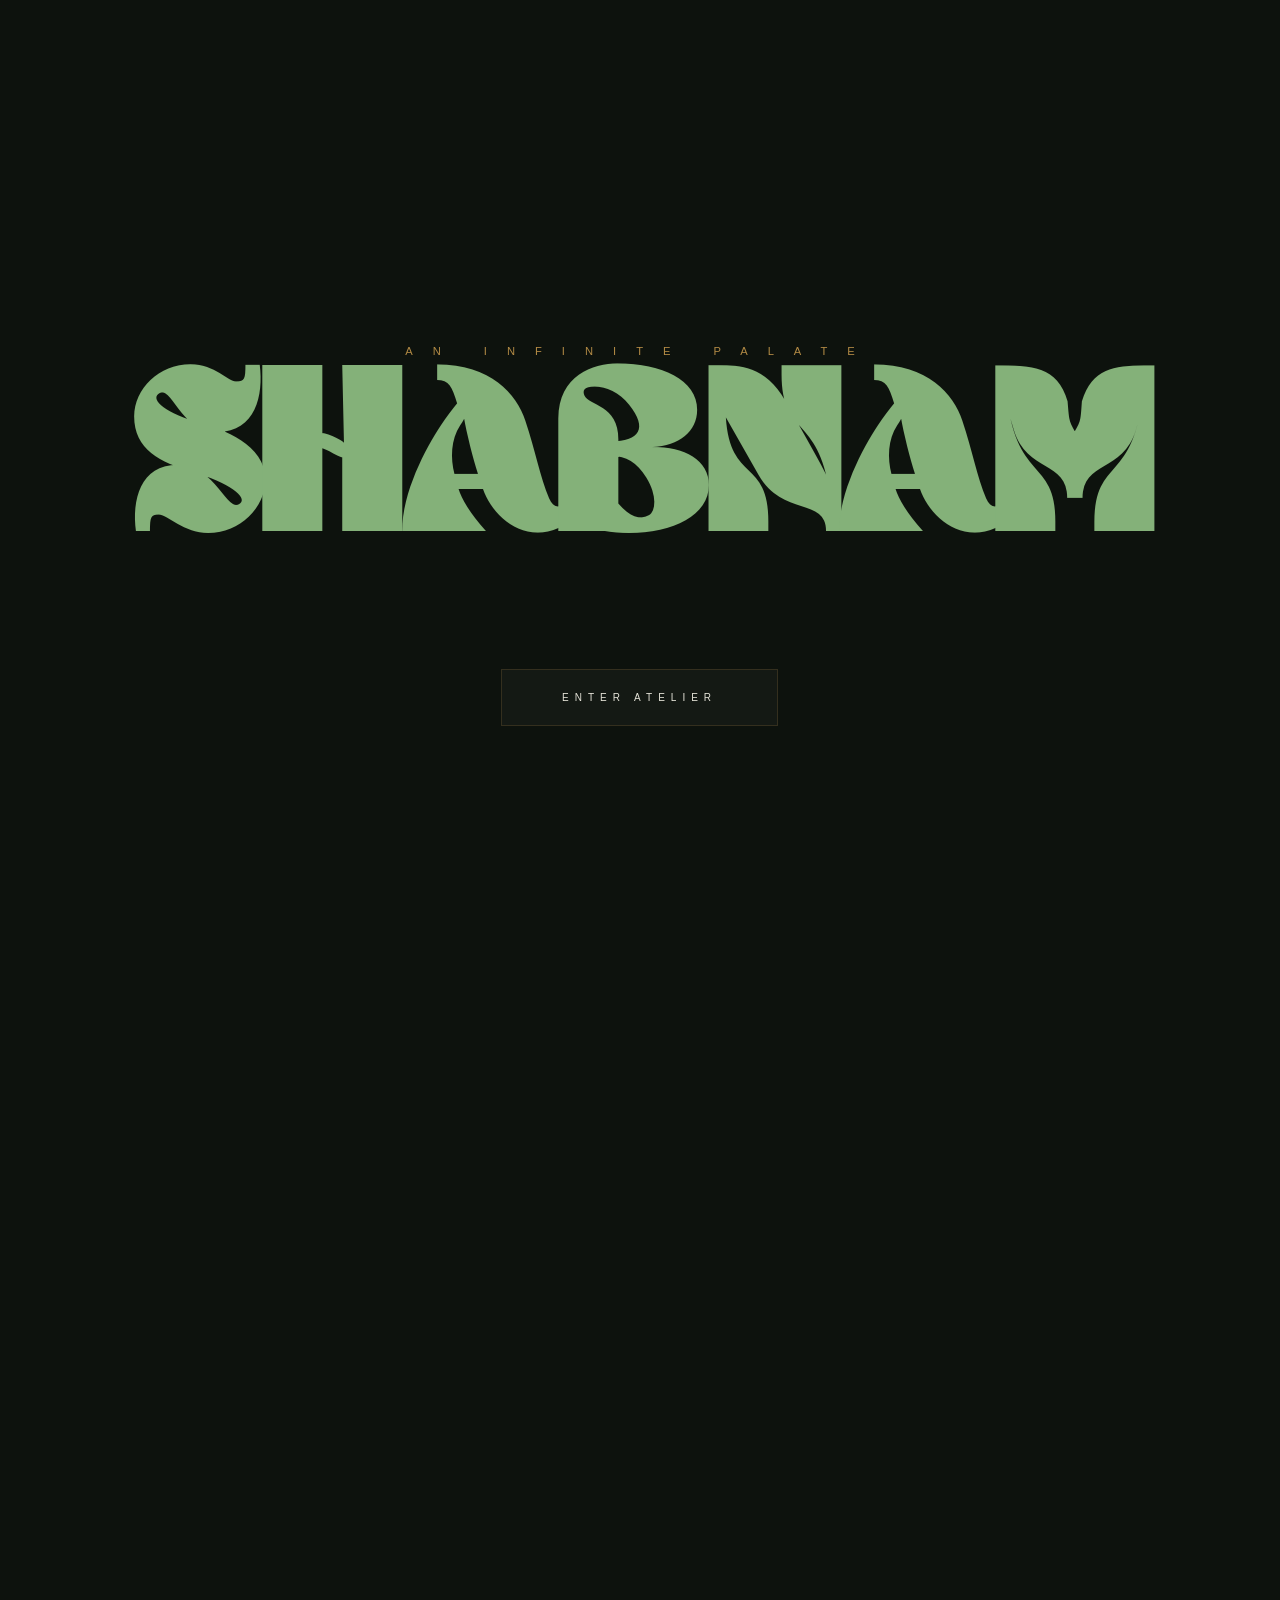
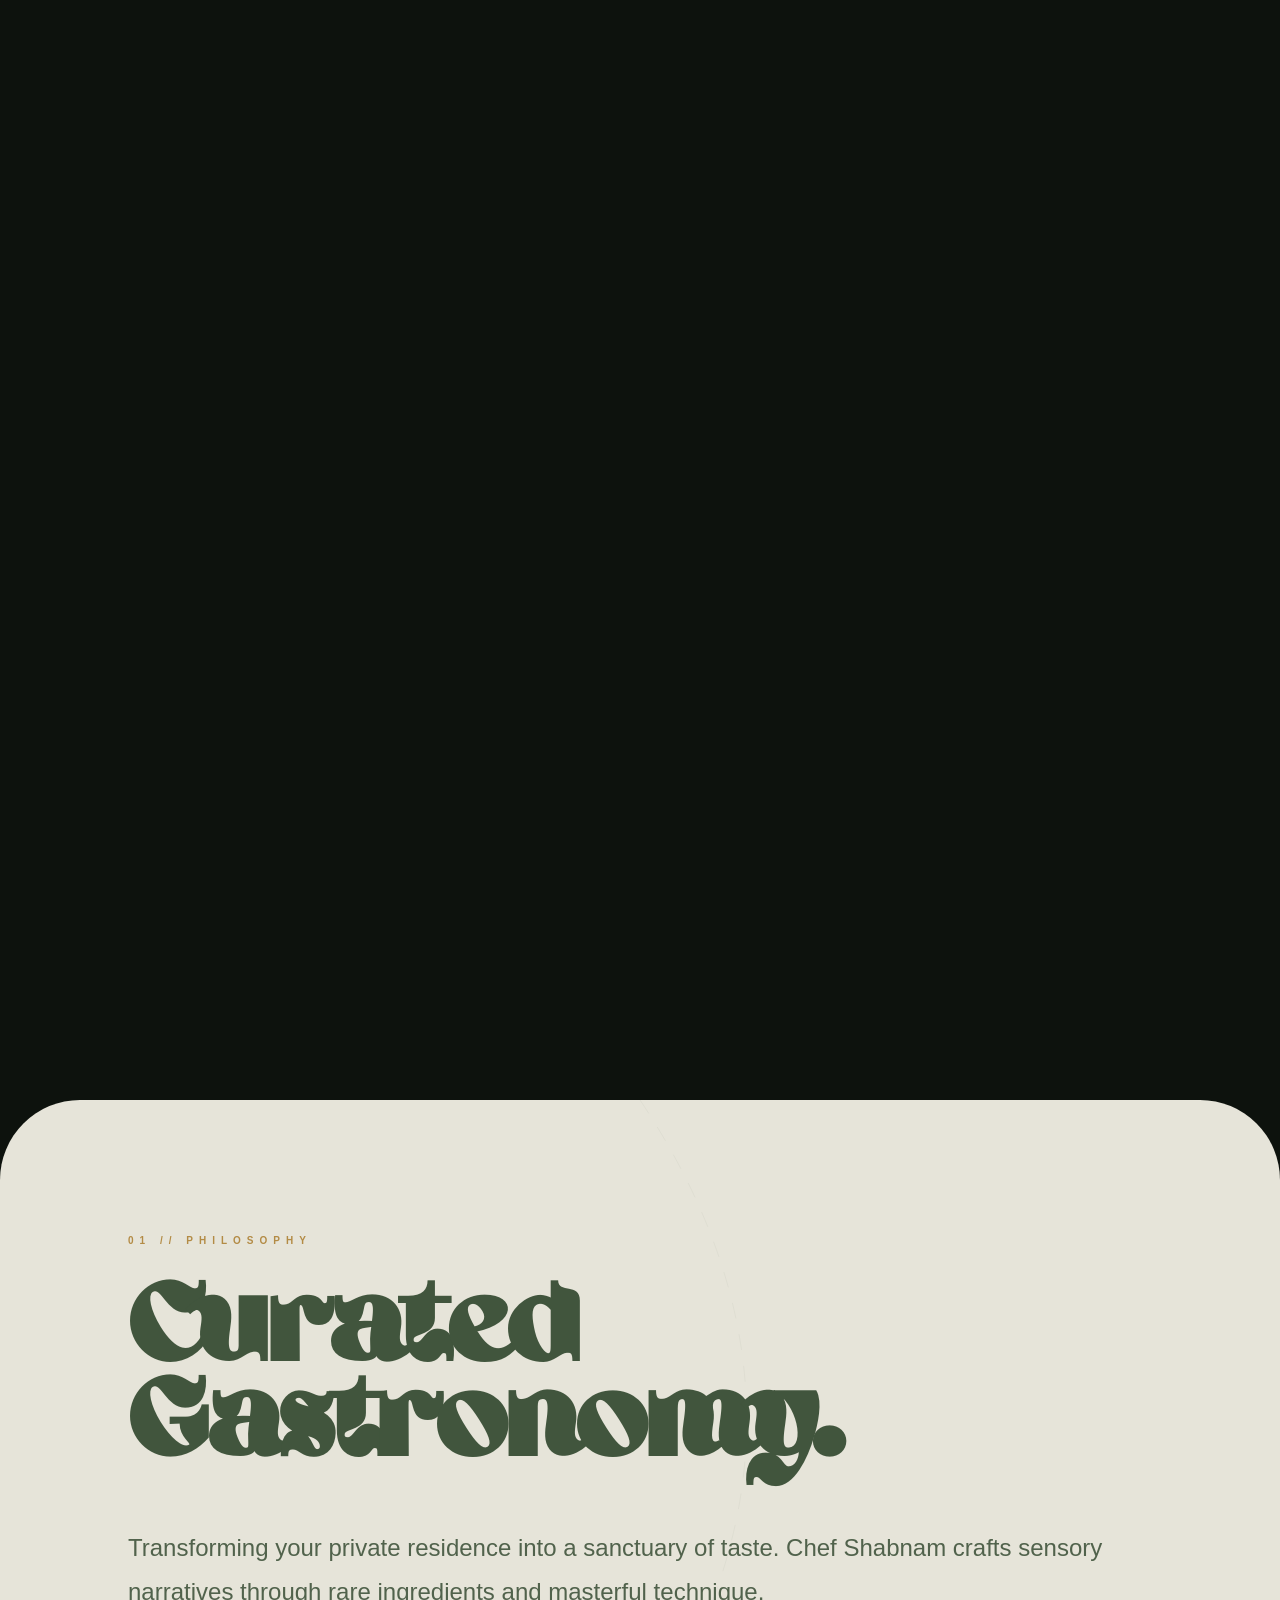
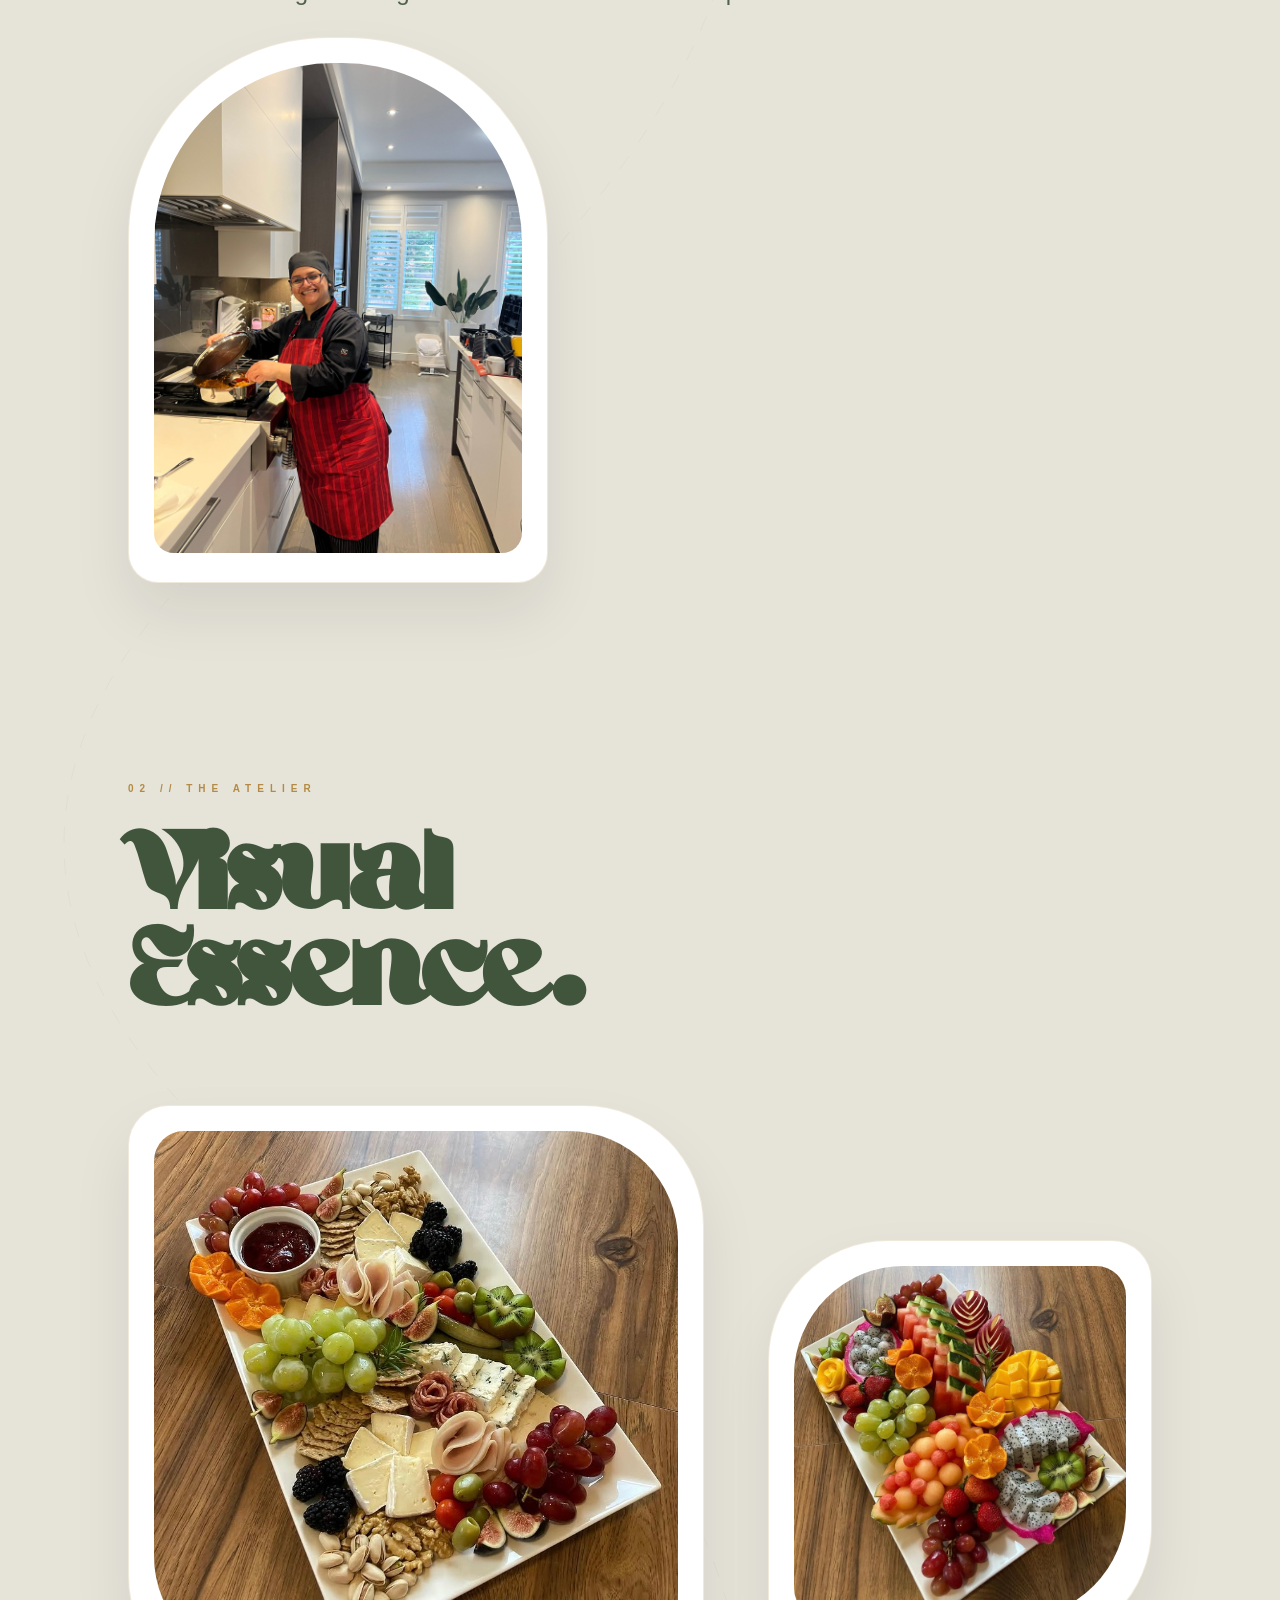
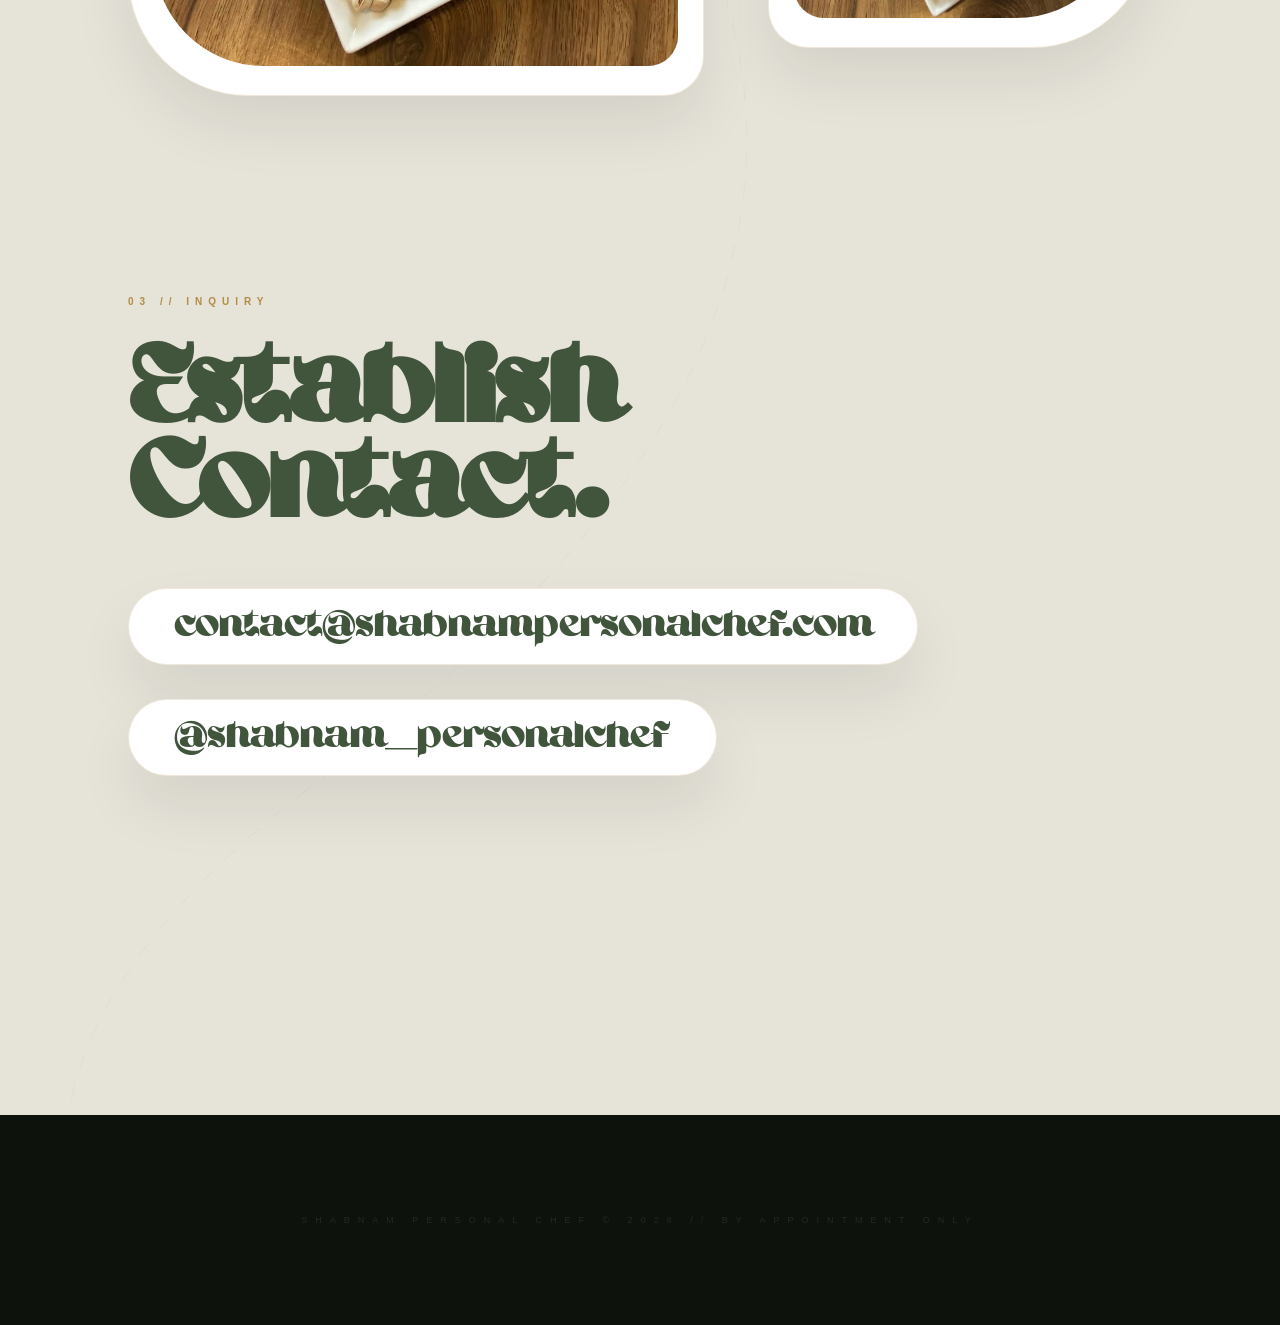
<file: index.html>
<!DOCTYPE html>
<html lang="en">
<head>
    <meta charset="UTF-8">
    <meta name="viewport" content="width=device-width, initial-scale=1.0, maximum-scale=5.0">
    <meta name="description" content="Chef Shabnam - Bespoke private culinary experiences and curated gastronomy for your sanctuary.">
    <title>Shabnam | Personal Chef</title>
    
    <link rel="preload" href="./fonts/ahsing.otf" as="font" type="font/otf" crossorigin>
    <link rel="preload" fetchpriority="high" as="image" href="chef.jpg" type="image/jpeg">
    
    <link rel="icon" type="image/x-icon" href="favicon.ico">    
    <link rel="stylesheet" href="style.css">
    <script src="script.js" defer></script>
</head>
<body class="fonts-loading">

<div class="texture-overlay"></div>
<div id="starfield"></div>

<div class="scroll-wrapper">
    <div class="sticky-container">
        <div id="title-layer" class="layer">
            <p class="subtitle">An Infinite Palate</p>
            <h1>SHABNAM</h1>
        </div>
        <div id="nav-layer" class="layer">
            <nav style="margin-top: 55vh;">
                <button class="btn-luxe" id="enter-btn">Enter Atelier</button>
            </nav>
        </div>
    </div>
</div>

<div class="main-content" id="start">
    <section id="philosophy">
        <span class="section-label">01 // PHILOSOPHY</span>
        <div class="editorial-row">
            <div class="text-block">
                <h2>Curated <br>Gastronomy.</h2>
                <p class="luxe-p">Transforming your private residence into a sanctuary of taste. Chef Shabnam crafts sensory narratives through rare ingredients and masterful technique.</p>
            </div>
            <div class="image-block">
                <div class="museum-matte arch-top">
                    <img src="chef.jpg" alt="Chef Shabnam preparing curated gastronomy" class="portrait-img" width="420" height="600">
                </div>
            </div>
        </div>
    </section>

    <section id="gallery">
        <span class="section-label">02 // THE ATELIER</span>
        <h2>Visual <br>Essence.</h2>
        <div class="editorial-gallery">
            <div class="gallery-item item-large">
                <div class="museum-matte">
                    <img src="food1.PNG" alt="Signature Charcuterie by Chef Shabnam" loading="lazy" width="600" height="800">
                </div>
            </div>
            <div class="gallery-item item-small">
                <div class="museum-matte">
                    <img src="food2.PNG" alt="Artistic fruit platter curation" loading="lazy" width="600" height="800">
                </div>
            </div>
        </div>
    </section>

    <section id="contact">
        <span class="section-label">03 // INQUIRY</span>
        <h2>Establish <br>Contact.</h2>
        <div class="contact-group">
            <div class="contact-sub-item">
                <div class="museum-matte mini-matte" id="copy-email" data-copy="contact@shabnampersonalchef.com" role="button" aria-label="Copy business email to clipboard">
                    <span class="link-reveal">contact@shabnampersonalchef.com</span>
                    <span class="copy-status">Copied to Clipboard</span>
                </div>
            </div>
            <div class="contact-sub-item">
                <div class="museum-matte mini-matte">
                    <a href="https://instagram.com/shabnam__personalchef" target="_blank" rel="noopener noreferrer" class="link-reveal">@shabnam__personalchef</a>
                </div>
            </div>
        </div>
    </section>
</div>

<footer>SHABNAM PERSONAL CHEF &copy; 2026 // BY APPOINTMENT ONLY</footer>
</body>
</html>
</file>
<file: style.css>
@font-face {
    font-family: 'Ahsing';
    src: url('./fonts/ahsing.otf') format('opentype');
    font-display: swap;
}

:root {
    --bg-cream: #e6e4d9;
    --dark-green: #41553d;
    --light-green: #84b179;
    --deep-forest: #0d120d;
    --gold: #b38b45; /* Deepened for contrast compliance */
    --gold-muted: rgba(179, 139, 69, 0.2);
}

html { scroll-behavior: auto; overflow-x: hidden; }

body {
    margin: 0; background: var(--deep-forest);
    font-family: -apple-system, BlinkMacSystemFont, "Segoe UI", Roboto, sans-serif;
    color: var(--bg-cream); overflow-x: hidden; -webkit-font-smoothing: antialiased;
    transition: background 1s cubic-bezier(0.23, 1, 0.32, 1), opacity 0.8s ease;
    opacity: 0; 
}

body.ready { opacity: 1; }

/* Effects */
#starfield { position: fixed; top: 0; left: 0; width: 100%; height: 100%; pointer-events: none; z-index: 1; }
.star { position: absolute; background: white; border-radius: 50%; opacity: 0; animation: twinkle var(--duration) infinite ease-in-out; }
@keyframes twinkle { 0%, 100% { opacity: 0.1; transform: scale(1); } 50% { opacity: 0.7; transform: scale(1.2); } }

.texture-overlay { 
    position: fixed; top: 0; left: 0; width: 100%; height: 100%; 
    background-image: url('https://www.transparenttextures.com/patterns/black-paper.png'); 
    opacity: 0.04; pointer-events: none; z-index: 9999; 
}

/* Hero */
.scroll-wrapper { height: 300vh; contain: paint; }
.sticky-container { position: sticky; top: 0; height: 100vh; display: flex; justify-content: center; align-items: center; overflow: hidden; perspective: 1200px; }
.layer { position: absolute; will-change: transform, opacity; text-align: center; pointer-events: none; z-index: 2; }
#title-layer h1 { font-family: 'Ahsing', serif; font-size: clamp(70px, 18vw, 320px); color: var(--light-green); margin: 0; line-height: 0.8; }
.subtitle { letter-spacing: clamp(10px, 2.5vw, 20px); margin-bottom: 25px; font-size: clamp(0.55rem, 1vw, 0.7rem); color: var(--gold); text-transform: uppercase; }

.btn-luxe {
    background: rgba(255, 255, 255, 0.03); color: var(--bg-cream); border: 1px solid var(--gold-muted);
    padding: 22px 60px; font-size: 10px; text-transform: uppercase; letter-spacing: 6px; cursor: pointer;
    backdrop-filter: blur(15px); transition: all 0.5s ease; pointer-events: auto;
}
.btn-luxe:hover { background: var(--gold); color: var(--deep-forest); letter-spacing: 9px; }

/* Content Layout */
.main-content {
    position: relative; background: var(--bg-cream); color: var(--dark-green);
    z-index: 100; padding: 15vh 10vw; border-radius: 80px 80px 0 0;
}

.main-content::before {
    content: ""; position: absolute; top: 0; left: 0; width: 100%; height: 100%;
    background-image: url('data:image/svg+xml;utf8,<svg xmlns="http://www.w3.org/2000/svg" viewBox="0 0 800 1200" fill="none" stroke="%2341553d" stroke-width="0.3" stroke-dasharray="10 10"><path d="M400,0 Q600,300 200,600 T400,1200" /></svg>');
    background-size: 100% auto; opacity: 0.1; z-index: 1; pointer-events: none;
}

/* Museum Matte Logic */
.museum-matte {
    background: #ffffff; padding: clamp(10px, 2.5vw, 25px); border: 1px solid var(--gold-muted);
    box-shadow: 0 30px 60px rgba(0,0,0,0.08); transition: transform 0.8s cubic-bezier(0.16, 1, 0.3, 1);
    display: inline-block; width: 100%; box-sizing: border-box; text-align: center; position: relative;
}

/* Hover only on Desktop */
@media (hover: hover) {
    .museum-matte:hover { transform: translateY(-15px) rotate(0.5deg); }
}

.portrait-img { width: 100%; height: auto; max-height: 75vh; object-fit: contain; border-radius: 180px 180px 20px 20px; }
.arch-top { border-radius: 200px 200px 30px 30px; max-width: 420px; }

.editorial-gallery { display: grid; grid-template-columns: 1.2fr 0.8fr; gap: clamp(20px, 5vw, 80px); align-items: start; margin-top: 80px; }
.gallery-item img { width: 100%; height: auto; max-height: 650px; object-fit: contain; }
.item-large .museum-matte { border-radius: 40px 120px 40px 120px; }
.item-large img { border-radius: 30px 110px 30px 110px; }
.item-small { margin-top: 15vh; }
.item-small .museum-matte { border-radius: 120px 40px 120px 40px; }
.item-small img { border-radius: 110px 30px 110px 30px; }

/* Contact Interaction */
.contact-group { display: flex; flex-direction: column; gap: 30px; position: relative; z-index: 10; }
.mini-matte { 
    width: fit-content; padding: 18px 45px; border-radius: 60px; cursor: pointer; 
    background: #fff; border: 1px solid var(--gold-muted); overflow: hidden;
    transition: all 0.6s cubic-bezier(0.16, 1, 0.3, 1);
}
.mini-matte:hover { transform: translateX(12px); border-color: var(--gold); }
.link-reveal { font-family: 'Ahsing', serif; font-size: clamp(1.2rem, 3.5vw, 2.4rem); color: var(--dark-green); text-decoration: none; transition: 0.4s; pointer-events: auto; }
.copy-status { position: absolute; top: 50%; left: 50%; transform: translate(-50%, -50%); font-size: 10px; letter-spacing: 3px; color: var(--gold); opacity: 0; pointer-events: none; transition: 0.4s; text-transform: uppercase; width: 100%; }
.mini-matte.copied .link-reveal { opacity: 0.05; filter: blur(8px); }
.mini-matte.copied .copy-status { opacity: 1; }

section { position: relative; max-width: 1200px; margin: 0 auto 200px; opacity: 0; transform: translateY(50px); transition: 1.2s ease; z-index: 5; }
section.visible { opacity: 1; transform: translateY(0); }
.section-label { font-size: 10px; letter-spacing: 6px; color: var(--gold); font-weight: bold; margin-bottom: 40px; display: block; }
h2 { font-family: 'Ahsing', serif; font-size: clamp(3rem, 9vw, 7rem); line-height: 0.85; margin: 0 0 50px 0; }
.luxe-p { font-size: clamp(1.1rem, 2vw, 1.5rem); line-height: 1.8; opacity: 0.9; }

footer { background: var(--deep-forest); padding: 100px 10vw; color: rgba(247, 248, 240, 0.1); font-size: 9px; text-align: center; letter-spacing: 8px; }

@media (max-width: 900px) { .editorial-gallery { grid-template-columns: 1fr; gap: 40px; } .item-small { margin-top: 0; } .mini-matte { width: 100%; text-align: center; } .main-content { padding: 10vh 7vw; } }
</file>
